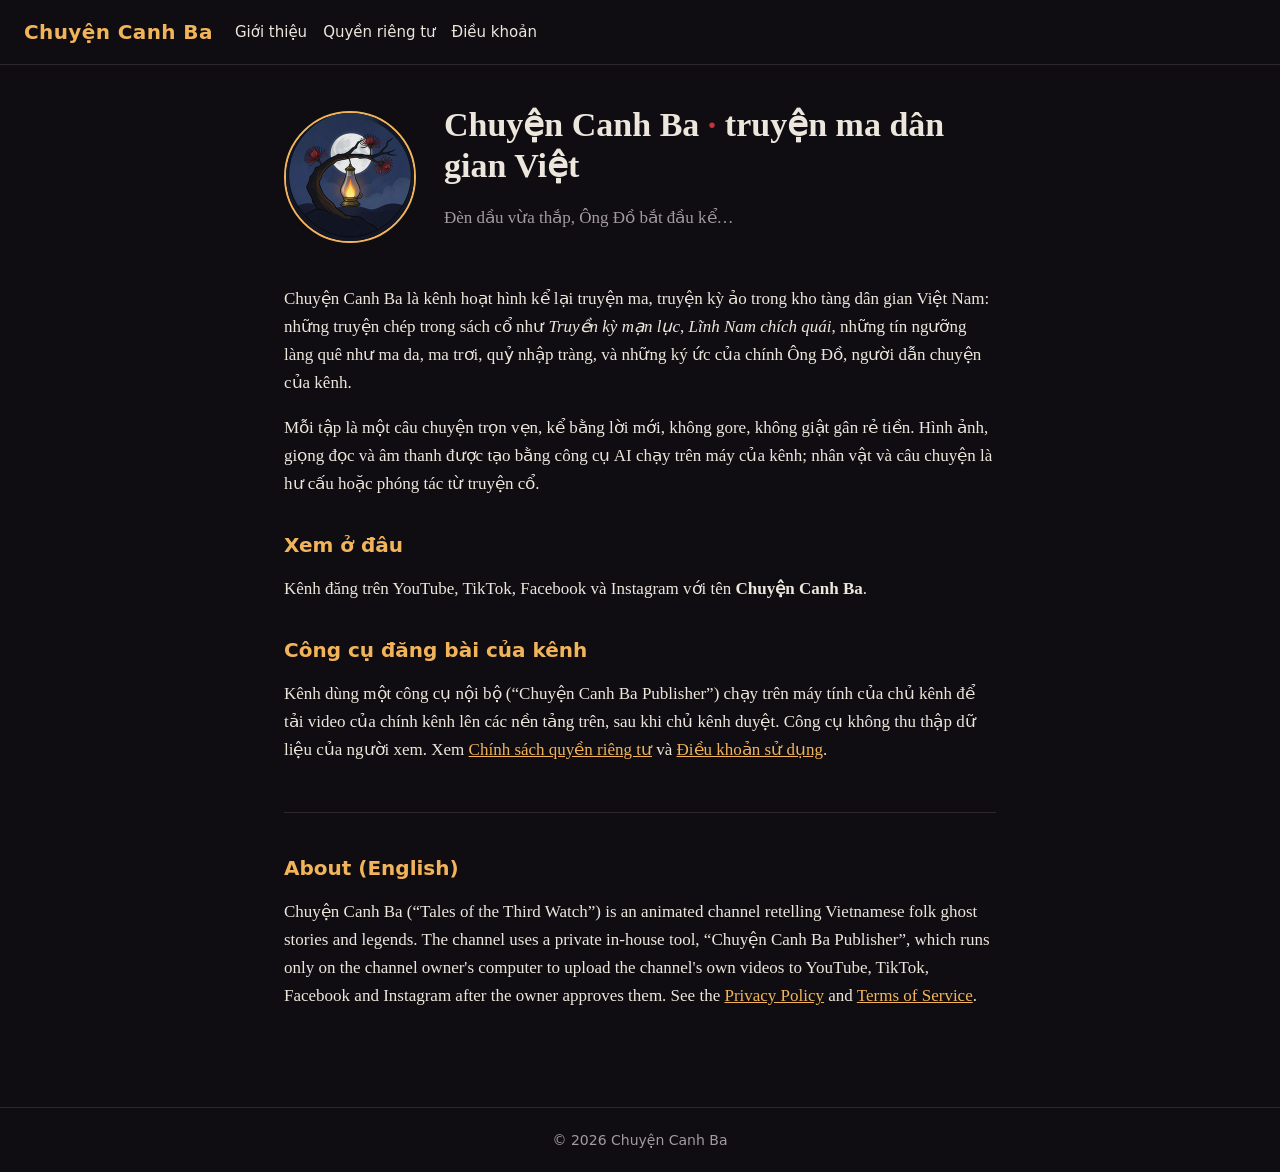
<file: index.html>
<!doctype html>
<html lang="vi">
<head>
<meta charset="utf-8">
<meta name="viewport" content="width=device-width, initial-scale=1">
<title>Chuyện Canh Ba — truyện ma dân gian Việt</title>
<meta name="description" content="Chuyện Canh Ba: kênh hoạt hình kể truyện ma, truyện cổ dân gian Việt Nam, do Ông Đồ kể lúc canh ba.">
<link rel="stylesheet" href="style.css">
</head>
<body>
<header>
  <a class="brand" href="./">Chuyện Canh Ba</a>
  <nav><a href="./">Giới thiệu</a><a href="privacy.html">Quyền riêng tư</a><a href="terms.html">Điều khoản</a></nav>
</header>
<main>
  <section class="hero">
    <img src="avatar.jpg" alt="Ông Đồ cầm đèn dầu — biểu tượng kênh Chuyện Canh Ba" width="132" height="132">
    <div>
      <h1>Chuyện Canh Ba <em>·</em> truyện ma dân gian Việt</h1>
      <p class="muted">Đèn dầu vừa thắp, Ông Đồ bắt đầu kể…</p>
    </div>
  </section>

  <p>Chuyện Canh Ba là kênh hoạt hình kể lại truyện ma, truyện kỳ ảo trong kho tàng dân gian Việt Nam: những truyện chép trong sách cổ như <i>Truyền kỳ mạn lục</i>, <i>Lĩnh Nam chích quái</i>, những tín ngưỡng làng quê như ma da, ma trơi, quỷ nhập tràng, và những ký ức của chính Ông Đồ, người dẫn chuyện của kênh.</p>
  <p>Mỗi tập là một câu chuyện trọn vẹn, kể bằng lời mới, không gore, không giật gân rẻ tiền. Hình ảnh, giọng đọc và âm thanh được tạo bằng công cụ AI chạy trên máy của kênh; nhân vật và câu chuyện là hư cấu hoặc phóng tác từ truyện cổ.</p>

  <h2>Xem ở đâu</h2>
  <p>Kênh đăng trên YouTube, TikTok, Facebook và Instagram với tên <b>Chuyện Canh Ba</b>.</p>

  <h2>Công cụ đăng bài của kênh</h2>
  <p>Kênh dùng một công cụ nội bộ (“Chuyện Canh Ba Publisher”) chạy trên máy tính của chủ kênh để tải video của chính kênh lên các nền tảng trên, sau khi chủ kênh duyệt. Công cụ không thu thập dữ liệu của người xem. Xem <a href="privacy.html">Chính sách quyền riêng tư</a> và <a href="terms.html">Điều khoản sử dụng</a>.</p>

  <div class="en" lang="en">
    <h2>About (English)</h2>
    <p>Chuyện Canh Ba (“Tales of the Third Watch”) is an animated channel retelling Vietnamese folk ghost stories and legends. The channel uses a private in-house tool, “Chuyện Canh Ba Publisher”, which runs only on the channel owner's computer to upload the channel's own videos to YouTube, TikTok, Facebook and Instagram after the owner approves them. See the <a href="privacy.html">Privacy Policy</a> and <a href="terms.html">Terms of Service</a>.</p>
  </div>
</main>
<footer>© 2026 Chuyện Canh Ba</footer>
</body>
</html>
</file>
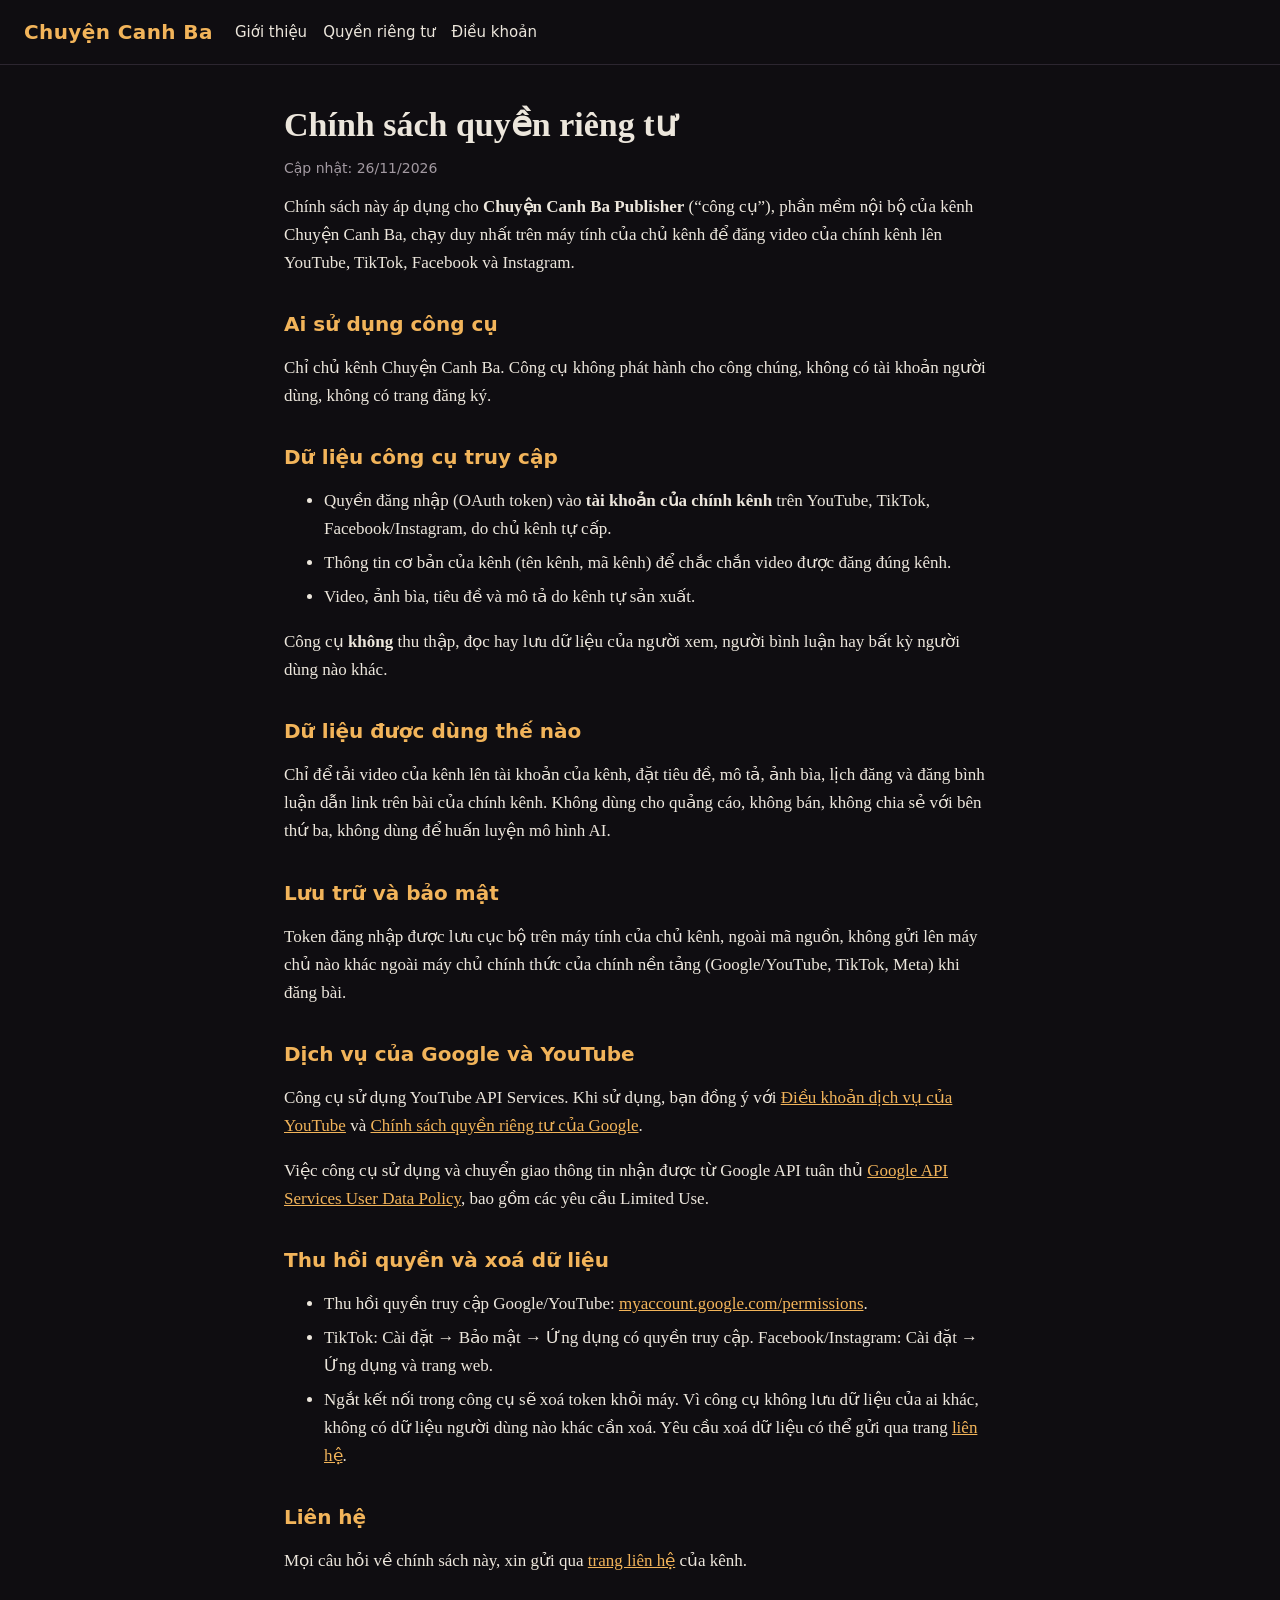
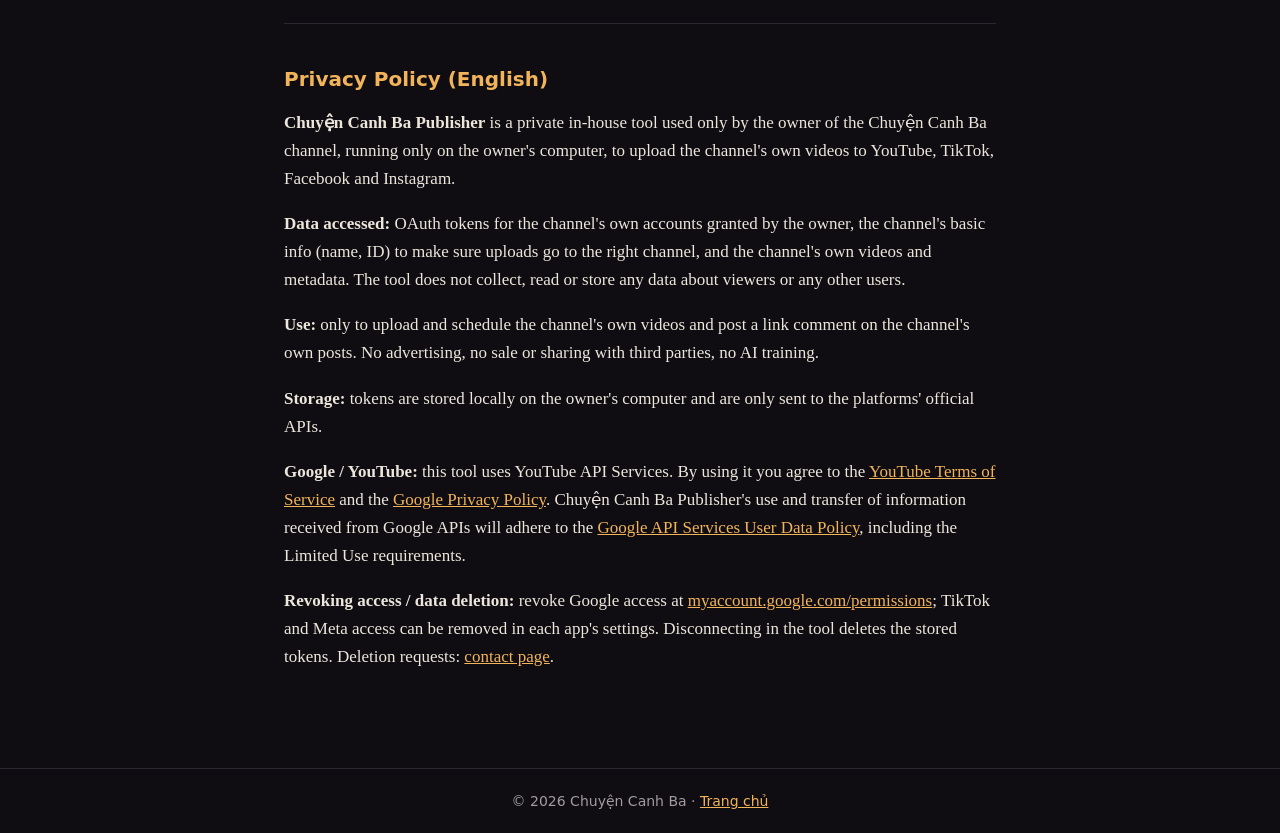
<file: privacy.html>
<!doctype html>
<html lang="vi">
<head>
<meta charset="utf-8">
<meta name="viewport" content="width=device-width, initial-scale=1">
<title>Chính sách quyền riêng tư — Chuyện Canh Ba</title>
<link rel="stylesheet" href="style.css">
</head>
<body>
<header>
  <a class="brand" href="./">Chuyện Canh Ba</a>
  <nav><a href="./">Giới thiệu</a><a href="privacy.html">Quyền riêng tư</a><a href="terms.html">Điều khoản</a></nav>
</header>
<main>
  <h1>Chính sách quyền riêng tư</h1>
  <p class="updated">Cập nhật: 26/11/2026</p>

  <p>Chính sách này áp dụng cho <b>Chuyện Canh Ba Publisher</b> (“công cụ”), phần mềm nội bộ của kênh Chuyện Canh Ba, chạy duy nhất trên máy tính của chủ kênh để đăng video của chính kênh lên YouTube, TikTok, Facebook và Instagram.</p>

  <h2>Ai sử dụng công cụ</h2>
  <p>Chỉ chủ kênh Chuyện Canh Ba. Công cụ không phát hành cho công chúng, không có tài khoản người dùng, không có trang đăng ký.</p>

  <h2>Dữ liệu công cụ truy cập</h2>
  <ul>
    <li>Quyền đăng nhập (OAuth token) vào <b>tài khoản của chính kênh</b> trên YouTube, TikTok, Facebook/Instagram, do chủ kênh tự cấp.</li>
    <li>Thông tin cơ bản của kênh (tên kênh, mã kênh) để chắc chắn video được đăng đúng kênh.</li>
    <li>Video, ảnh bìa, tiêu đề và mô tả do kênh tự sản xuất.</li>
  </ul>
  <p>Công cụ <b>không</b> thu thập, đọc hay lưu dữ liệu của người xem, người bình luận hay bất kỳ người dùng nào khác.</p>

  <h2>Dữ liệu được dùng thế nào</h2>
  <p>Chỉ để tải video của kênh lên tài khoản của kênh, đặt tiêu đề, mô tả, ảnh bìa, lịch đăng và đăng bình luận dẫn link trên bài của chính kênh. Không dùng cho quảng cáo, không bán, không chia sẻ với bên thứ ba, không dùng để huấn luyện mô hình AI.</p>

  <h2>Lưu trữ và bảo mật</h2>
  <p>Token đăng nhập được lưu cục bộ trên máy tính của chủ kênh, ngoài mã nguồn, không gửi lên máy chủ nào khác ngoài máy chủ chính thức của chính nền tảng (Google/YouTube, TikTok, Meta) khi đăng bài.</p>

  <h2>Dịch vụ của Google và YouTube</h2>
  <p>Công cụ sử dụng YouTube API Services. Khi sử dụng, bạn đồng ý với <a href="https://www.youtube.com/t/terms">Điều khoản dịch vụ của YouTube</a> và <a href="https://policies.google.com/privacy">Chính sách quyền riêng tư của Google</a>.</p>
  <p>Việc công cụ sử dụng và chuyển giao thông tin nhận được từ Google API tuân thủ <a href="https://developers.google.com/terms/api-services-user-data-policy">Google API Services User Data Policy</a>, bao gồm các yêu cầu Limited Use.</p>

  <h2>Thu hồi quyền và xoá dữ liệu</h2>
  <ul>
    <li>Thu hồi quyền truy cập Google/YouTube: <a href="https://myaccount.google.com/permissions">myaccount.google.com/permissions</a>.</li>
    <li>TikTok: Cài đặt → Bảo mật → Ứng dụng có quyền truy cập. Facebook/Instagram: Cài đặt → Ứng dụng và trang web.</li>
    <li>Ngắt kết nối trong công cụ sẽ xoá token khỏi máy. Vì công cụ không lưu dữ liệu của ai khác, không có dữ liệu người dùng nào khác cần xoá. Yêu cầu xoá dữ liệu có thể gửi qua trang <a href="https://github.com/hiungn/chuyen-canh-ba/issues">liên hệ</a>.</li>
  </ul>

  <h2>Liên hệ</h2>
  <p>Mọi câu hỏi về chính sách này, xin gửi qua <a href="https://github.com/hiungn/chuyen-canh-ba/issues">trang liên hệ</a> của kênh.</p>

  <div class="en" lang="en">
    <h2>Privacy Policy (English)</h2>
    <p><b>Chuyện Canh Ba Publisher</b> is a private in-house tool used only by the owner of the Chuyện Canh Ba channel, running only on the owner's computer, to upload the channel's own videos to YouTube, TikTok, Facebook and Instagram.</p>
    <p><b>Data accessed:</b> OAuth tokens for the channel's own accounts granted by the owner, the channel's basic info (name, ID) to make sure uploads go to the right channel, and the channel's own videos and metadata. The tool does not collect, read or store any data about viewers or any other users.</p>
    <p><b>Use:</b> only to upload and schedule the channel's own videos and post a link comment on the channel's own posts. No advertising, no sale or sharing with third parties, no AI training.</p>
    <p><b>Storage:</b> tokens are stored locally on the owner's computer and are only sent to the platforms' official APIs.</p>
    <p><b>Google / YouTube:</b> this tool uses YouTube API Services. By using it you agree to the <a href="https://www.youtube.com/t/terms">YouTube Terms of Service</a> and the <a href="https://policies.google.com/privacy">Google Privacy Policy</a>. Chuyện Canh Ba Publisher's use and transfer of information received from Google APIs will adhere to the <a href="https://developers.google.com/terms/api-services-user-data-policy">Google API Services User Data Policy</a>, including the Limited Use requirements.</p>
    <p><b>Revoking access / data deletion:</b> revoke Google access at <a href="https://myaccount.google.com/permissions">myaccount.google.com/permissions</a>; TikTok and Meta access can be removed in each app's settings. Disconnecting in the tool deletes the stored tokens. Deletion requests: <a href="https://github.com/hiungn/chuyen-canh-ba/issues">contact page</a>.</p>
  </div>
</main>
<footer>© 2026 Chuyện Canh Ba · <a href="./">Trang chủ</a></footer>
</body>
</html>
</file>
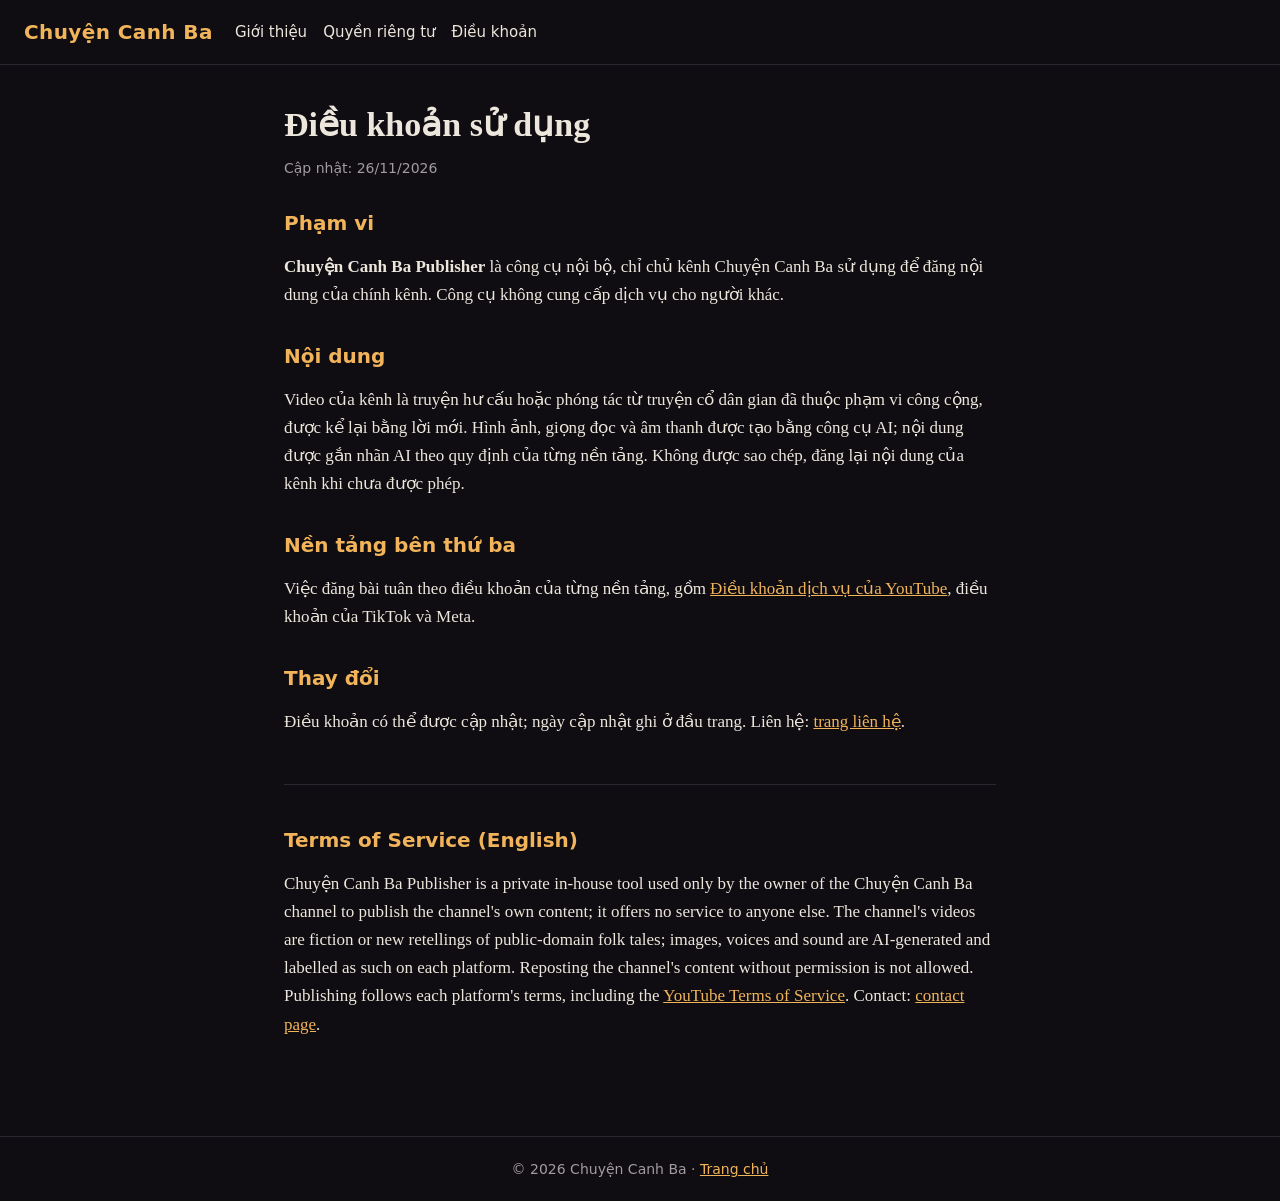
<file: terms.html>
<!doctype html>
<html lang="vi">
<head>
<meta charset="utf-8">
<meta name="viewport" content="width=device-width, initial-scale=1">
<title>Điều khoản sử dụng — Chuyện Canh Ba</title>
<link rel="stylesheet" href="style.css">
</head>
<body>
<header>
  <a class="brand" href="./">Chuyện Canh Ba</a>
  <nav><a href="./">Giới thiệu</a><a href="privacy.html">Quyền riêng tư</a><a href="terms.html">Điều khoản</a></nav>
</header>
<main>
  <h1>Điều khoản sử dụng</h1>
  <p class="updated">Cập nhật: 26/11/2026</p>

  <h2>Phạm vi</h2>
  <p><b>Chuyện Canh Ba Publisher</b> là công cụ nội bộ, chỉ chủ kênh Chuyện Canh Ba sử dụng để đăng nội dung của chính kênh. Công cụ không cung cấp dịch vụ cho người khác.</p>

  <h2>Nội dung</h2>
  <p>Video của kênh là truyện hư cấu hoặc phóng tác từ truyện cổ dân gian đã thuộc phạm vi công cộng, được kể lại bằng lời mới. Hình ảnh, giọng đọc và âm thanh được tạo bằng công cụ AI; nội dung được gắn nhãn AI theo quy định của từng nền tảng. Không được sao chép, đăng lại nội dung của kênh khi chưa được phép.</p>

  <h2>Nền tảng bên thứ ba</h2>
  <p>Việc đăng bài tuân theo điều khoản của từng nền tảng, gồm <a href="https://www.youtube.com/t/terms">Điều khoản dịch vụ của YouTube</a>, điều khoản của TikTok và Meta.</p>

  <h2>Thay đổi</h2>
  <p>Điều khoản có thể được cập nhật; ngày cập nhật ghi ở đầu trang. Liên hệ: <a href="https://github.com/hiungn/chuyen-canh-ba/issues">trang liên hệ</a>.</p>

  <div class="en" lang="en">
    <h2>Terms of Service (English)</h2>
    <p>Chuyện Canh Ba Publisher is a private in-house tool used only by the owner of the Chuyện Canh Ba channel to publish the channel's own content; it offers no service to anyone else. The channel's videos are fiction or new retellings of public-domain folk tales; images, voices and sound are AI-generated and labelled as such on each platform. Reposting the channel's content without permission is not allowed. Publishing follows each platform's terms, including the <a href="https://www.youtube.com/t/terms">YouTube Terms of Service</a>. Contact: <a href="https://github.com/hiungn/chuyen-canh-ba/issues">contact page</a>.</p>
  </div>
</main>
<footer>© 2026 Chuyện Canh Ba · <a href="./">Trang chủ</a></footer>
</body>
</html>
</file>
<file: style.css>
:root { --bg: #0f0d11; --panel: #1a171d; --text: #ece6dc; --muted: #a39aa2; --gold: #f2b45a; --red: #c8323c; }
* { box-sizing: border-box; }
body { margin: 0; background: var(--bg); color: var(--text); font: 17px/1.65 Georgia, "Times New Roman", serif; }
a { color: var(--gold); }
header { border-bottom: 1px solid #2c2630; padding: 18px 24px; display: flex; gap: 22px; align-items: center; flex-wrap: wrap; }
header .brand { font: 700 20px/1 system-ui, sans-serif; color: var(--gold); text-decoration: none; letter-spacing: .02em; }
header nav a { font: 15px system-ui, sans-serif; color: var(--text); text-decoration: none; margin-right: 16px; }
header nav a:hover { color: var(--gold); }
main { max-width: 760px; margin: 0 auto; padding: 40px 24px 80px; }
.hero { display: flex; gap: 28px; align-items: center; margin-bottom: 36px; }
.hero img { width: 132px; height: 132px; border-radius: 50%; border: 2px solid var(--gold); }
h1 { font-size: 34px; line-height: 1.2; margin: 0 0 8px; }
h1 em { color: var(--red); font-style: normal; }
h2 { font: 700 20px/1.3 system-ui, sans-serif; color: var(--gold); margin: 34px 0 8px; }
.muted, .updated { color: var(--muted); }
.updated { font: 14px system-ui, sans-serif; }
.en { border-top: 1px solid #2c2630; margin-top: 48px; padding-top: 8px; }
li { margin: 6px 0; }
footer { color: var(--muted); font: 14px system-ui, sans-serif; text-align: center; padding: 24px; border-top: 1px solid #2c2630; }
@media (max-width: 560px) { .hero { flex-direction: column; align-items: flex-start; } h1 { font-size: 28px; } }
</file>
